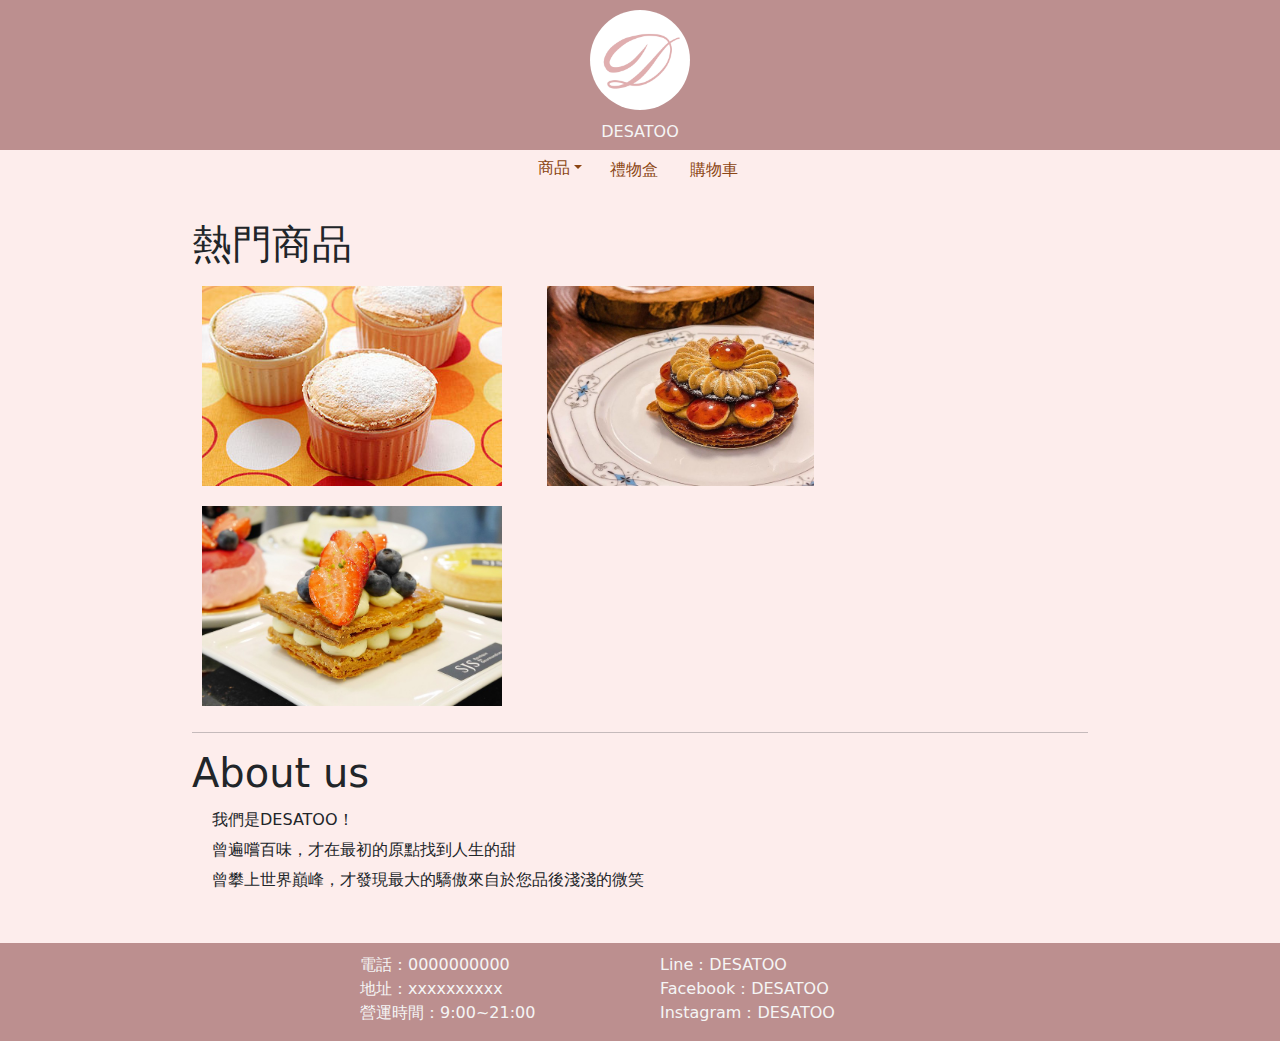
<file: index.html>
<!DOCTYPE html>
<html lang="en">

<head>
    <meta charset="UTF-8">
    <title>DESATOO</title>
    <link rel="stylesheet" href="css/index.css">
    <link rel="stylesheet" href="css/chobox.css">
    <link rel="stylesheet" href="css/bootstrap.min.css">
    
    <script src="js/bootstrap.min.js"></script>
    <script src="js/jquery-3.6.0.min.js"></script>
    <script src="js/popper.js"></script>
    <script src="js/jquery.min.js"></script>
    <script src="js/jquery-1.11.0.min.js"></script>
    

    <script>
        $(document).ready(function() {

            //            nav
            $('#content_index').show();
            $('#content_items').hide();
            $('#content_cake').hide();
            $('#content_chocolate').hide();
            $('#content_icecream').hide();
            $('#content_box').hide();
            $('#content_cart').hide();

            $('#logo').click(function() {
                $('#content_index').show();
                $('#content_items').hide();
                $('#content_cake').hide();
                $('#content_items').hide();
                $('#content_chocolate').hide();
                $('#content_icecream').hide();
                $('#content_box').hide();
                $('#content_cart').hide();
            });
            $('.dropdown .btn').click(function() {
                $('#content_index').hide();
                $('#content_items').hide();
                $('#content_cake').hide();
                $('#content_items').show();
                $('#content_chocolate').hide();
                $('#content_icecream').hide();
                $('#content_box').hide();
                $('#content_cart').hide();
            });
            $('#nav_cake').click(function() {
                $('#content_index').hide();
                $('#content_items').hide();
                $('#content_cake').show();
                $('#content_chocolate').hide();
                $('#content_icecream').hide();
                $('#content_box').hide();
                $('#content_cart').hide();
            });
            $('#nav_chocolate').click(function() {
                $('#content_index').hide();
                $('#content_items').hide();
                $('#content_cake').hide();
                $('#content_chocolate').show();
                $('#content_icecream').hide();
                $('#content_box').hide();
                $('#content_cart').hide();
            });
            $('#nav_icecream').click(function() {
                $('#content_index').hide();
                $('#content_items').hide();
                $('#content_cake').hide();
                $('#content_chocolate').hide();
                $('#content_icecream').show();
                $('#content_box').hide();
                $('#content_cart').hide();
            });
            $('#nav_box').click(function() {
                $('#content_index').hide();
                $('#content_items').hide();
                $('#content_cake').hide();
                $('#content_chocolate').hide();
                $('#content_icecream').hide();
                $('#content_box').show();
                $('#content_cart').hide();
            });
            $('#nav_cart').click(function() {
                $('#content_index').hide();
                $('#content_items').hide();
                $('#content_cake').hide();
                $('#content_chocolate').hide();
                $('#content_icecream').hide();
                $('#content_box').hide();
                $('#content_cart').show();
            });
            $('#chocolate').click(function() {
                $('#content_index').hide();
                $('#content_items').hide();
                $('#content_cake').hide();
                $('#content_chocolate').show();
                $('#content_icecream').hide();
                $('#content_box').hide();
                $('#content_cart').hide();
            });
            $('#icecream').click(function() {
                $('#content_index').hide();
                $('#content_items').hide();
                $('#content_cake').hide();
                $('#content_chocolate').hide();
                $('#content_icecream').show();
                $('#content_box').hide();
                $('#content_cart').hide();
            });
            $('#cake').click(function() {
                $('#content_index').hide();
                $('#content_items').hide();
                $('#content_cake').show();
                $('#content_chocolate').hide();
                $('#content_icecream').hide();
                $('#content_box').hide();
                $('#content_cart').hide();
            });
            $('#giftbox').click(function() {
                $('#content_index').hide();
                $('#content_items').hide();
                $('#content_cake').hide();
                $('#content_chocolate').hide();
                $('#content_icecream').hide();
                $('#content_box').show();
                $('#content_cart').hide();
            });

            //            items
            $('.dessert_item').find('img').hover(function() {
                // Get size for selecte image 
                $this = $(this);
                originalWidth = $this.width();
                originalHeight = $this.height();
                scale = 20;
                speed = 250;
                newWidth = originalWidth + originalWidth / 100 * scale;
                newHeight = originalHeight + originalHeight / 100 * scale;
                $this.stop().animate({ // Enlarge image on MouseOver 
                    width: newWidth,
                    height: newHeight
                }, speed);
            }, function() { // Shrink image on MouseOut 
                $this.stop().animate({
                    width: originalWidth,
                    height: originalHeight
                }, speed);
            }); // end hover  

            //            content_icecream
            $('#box2 a').click(function(e) {
                e.preventDefault();
                var imgPath = $(this).attr('href');
                var $newImage = $(`<img src="${imgPath}"/>`);
                var $oldImage = $('#box1 img');
                $newImage.hide();
                $('#box1').prepend($newImage);
                $newImage.hide;
                $('#box1').prepend($newImage);
                $newImage.fadeIn(50);
                $oldImage.fadeOut(50, function() {
                    $(this).remove();
                });
            });
            //    ice 換圖片
            $('#1').click(function() {
                $('#intorduce-chocolate').show();
                $('#intorduce-strawberry').hide();
                $('#intorduce-vailia').hide();
                

            });
            $('#2').click(function() {
                $('#intorduce-chocolate').hide();
                $('#intorduce-strawberry').show();
                $('#intorduce-vailia').hide();
                
            });
            $('#3').click(function() {
                $('#intorduce-chocolate').hide();
                $('#intorduce-strawberry').hide();
                $('#intorduce-vailia').show();
               

            });

            //   cake
            $('#t1').click(function() {
                $('#cc').show();
            });
            $('.close').click(function() {
                $('#cc').hide();
            });
            $('#t2').click(function() {
                $('#cc2').show();
            });
            $('.close').click(function() {
                $('#cc2').hide();
            });
            $('#t3').click(function() {
                $('#cc3').show();
            });
            $('.close').click(function() {
                $('#cc3').hide();
            });
            $('#t4').click(function() {
                $('#cc4').show();
            });
            $('.close').click(function() {
                $('#cc4').hide();
            });
            $('#t5').click(function() {
                $('#cc5').show();
            });
            $('.close').click(function() {
                $('#cc5').hide();
            });


            //            content_chocolate
            $('#p1').click(function() {
                $('#item1').show();
                $('#item2').hide();
                $('#item3').hide();
                $('#item4').hide();
                $('#item5').hide();
                $('#item0').hide();
            });

            $('#p2').click(function() {
                $('#item2').show();
                $('#item1').hide();
                $('#item3').hide();
                $('#item4').hide();
                $('#item5').hide();
                $('#item0').hide();
            });


            $('#p3').click(function() {
                $('#item3').show();
                $('#item2').hide();
                $('#item1').hide();
                $('#item4').hide();
                $('#item5').hide();
                $('#item0').hide();
            });

            $('#p4').click(function() {
                $('#item4').show();
                $('#item2').hide();
                $('#item3').hide();
                $('#item1').hide();
                $('#item5').hide();
                $('#item0').hide();
            });

            $('#p5').click(function() {
                $('#item5').show();
                $('#item2').hide();
                $('#item3').hide();
                $('#item4').hide();
                $('#item1').hide();
                $('#item0').hide();
            });



            //            content_box
            $('#gallery a').click(function(e) {
                e.preventDefault();
                var imagePath = $(this).attr('href');
                var $newImage = $(`<img src="${imagePath}"/>`);
                var $oldImage = $('#photo img');
                $newImage.hide();
                $('#photo').prepend($newImage);
                $newImage.fadeIn(500);
                $oldImage.fadeOut(500, function() {
                    $(this).remove();
                });
            });
            var $boxtext;

            //      box選擇
            $('#select1').click(function() {
                $('#select1').css({
                    "background-color": "chocolate",
                    "color": "antiquewhite"
                });
                $('#select2').css({
                    "background-color": "none",
                    "color": "black"
                });
                $('#select3').css({
                    "background-color": "none",
                    "color": "black"
                });
                $('#select4').css({
                    "background-color": "none",
                    "color": "black"
                });
                $('#select5').css({
                    "background-color": "none",
                    "color": "black"
                });
                $boxtext = $('#select1').text();
                console.log($boxtext)
            });
            $('#select2').click(function() {
                $('#select2').css({
                    "background-color": "chocolate",
                    "color": "antiquewhite"
                });
                $('#select1').css({
                    "background-color": "none",
                    "color": "black"
                });
                $('#select3').css({
                    "background-color": "none",
                    "color": "black"
                });
                $('#select4').css({
                    "background-color": "none",
                    "color": "black"
                });
                $('#select5').css({
                    "background-color": "none",
                    "color": "black"
                });
                $boxtext = $('#select2').text();
                console.log($boxtext)
            });
            $('#select3').click(function() {
                $('#select3').css({
                    "background-color": "chocolate",
                    "color": "antiquewhite"
                });
                $('#select2').css({
                    "background-color": "none",
                    "color": "black"
                });
                $('#select1').css({
                    "background-color": "none",
                    "color": "black"
                });
                $('#select4').css({
                    "background-color": "none",
                    "color": "black"
                });
                $('#select5').css({
                    "background-color": "none",
                    "color": "black"
                });
                $boxtext = $('#select3').text();
                console.log($boxtext)
            });
            $('#select4').click(function() {
                $('#select4').css({
                    "background-color": "chocolate",
                    "color": "antiquewhite"
                });
                $('#select2').css({
                    "background-color": "none",
                    "color": "black"
                });
                $('#select3').css({
                    "background-color": "none",
                    "color": "black"
                });
                $('#select1').css({
                    "background-color": "none",
                    "color": "black"
                });
                $('#select5').css({
                    "background-color": "none",
                    "color": "black"
                });
                $boxtext = $('#select4').text();
                console.log($boxtext)
            });
            $('#select5').click(function() {
                $('#select5').css({
                    "background-color": "chocolate",
                    "color": "antiquewhite"
                });
                $('#select2').css({
                    "background-color": "none",
                    "color": "black"
                });
                $('#select3').css({
                    "background-color": "none",
                    "color": "black"
                });
                $('#select4').css({
                    "background-color": "none",
                    "color": "black"
                });
                $('#select1').css({
                    "background-color": "none",
                    "color": "black"
                });
                $boxtext = $('#select5').text();
                console.log($boxtext)
            });

            //box img
            var boxname = "綠色蛋糕盒";
            var $boximg = $('#boximg1').attr('src');
            $('#boximg1').click(function() {
                $boximg = $('#boximg1').attr('src');
                console.log($boximg);
                boxname = "綠色蛋糕盒";
            });
            $('#boximg2').click(function() {
                $boximg = $('#boximg2').attr('src');
                console.log($boximg);
                boxname = "咖啡色蛋糕盒";
            });
            $('#boximg3').click(function() {
                $boximg = $('#boximg3').attr('src');
                console.log($boximg);
                boxname = "紫色蛋糕盒";
            });
            $('#boximg4').click(function() {
                $boximg = $('#boximg4').attr('src');
                console.log($boximg);
                boxname = "淡粉色蛋糕盒";
            });
            $('#boximg5').click(function() {
                $boximg = $('#boximg5').attr('src');
                console.log($boximg);
                boxname = "黃色蛋糕盒";
            });
            $('#boximg6').click(function() {
                $boximg = $('#boximg6').attr('src');
                console.log($boximg);
                boxname = "粉色蛋糕盒";
            });
            
            var $iceimg = $('#iceimg1').attr('src');
            
            $('#iceimg1').click(function() {
                $iceimg = $('#iceimg1').attr('src');
                console.log($iceimg);
                
            });
            $('#iceimg2').click(function() {
                $iceimg = $('#iceimg2').attr('src');
                console.log($iceimg);
                
            });
            $('#iceimg3').click(function() {
                $iceimg = $('#iceimg3').attr('src');
                console.log($iceimg);
            });


            //           購物車
            var buy_list = [];
            var serial = 0;
            var kcal_total = 0;


            $('.cartbtn').click(function() {
                var $ct = $(this).parent(); //找到類別中的那個
                var price = $ct.find('.price').text(); //價格
                var text = $ct.find('.text').text(); //名稱
                var img = $ct.find('.imgg').attr('src'); //圖片
                var calories = $ct.find('.calories').text(); //熱量
                
                if(img == undefined){
                    img=$iceimg;
                }
                
                $ct.find('.cartbtn').hide(); //按鈕交換
                $ct.find('.okbtn').show();

                serial++;
                var buy_item = {
                    no: serial,
                    show_img: img,
                    show_text: text,
                    show_price: price,
                    show_calories: calories,
                };

                buy_list.push(buy_item);
                var $item = $('<div class="item_cart"><img src="img/cake1.jpg" alt="" class="cart_icon"><div class="item_info"><p class="cart_text">商品名稱：舒芙蕾</p><p class="cart_calories">熱量：500kcal</p><p class="cart_price">價格:500</p></div><div class="item_num"><div class="subtract">-</div><div class="num">1</div><div class="add">+</div></div><div class="cart_delete">刪除</div></div><hr>');
                $('#kcal_cal_form').append($item);
                $item.find('.cart_text').text(text);
                $item.find('.cart_calories').text(calories);
                $item.find('.cart_price').text(price);
                $item.find('.cart_icon').attr('src', img);

                $item.find('.cart_delete').click(function() {
                    $item.fadeOut(500, function() {
                        $item.remove();
                        $ct.find('.okbtn').hide(); //按鈕交換
                        $ct.find('.cartbtn').show();
                    });


                    //                    清除熱量
                    var kcal_text = $item.find('.cart_calories').text();
                    var kcal = parseInt(kcal_text.substring(1).substring(1).substring(1));
                    var num_text = $item.find('.num').text();
                    var num = parseInt(num_text);
                    kcal_total -= num * kcal;
                    $("#content_cart #total").text(kcal_total);


                    //小火龍不噴火
                    if (kcal_total < 1000) $("#select_items img").attr("src", "img/Charmander.png");
                });


                //                數量和熱量
                var kcal_text = $item.find('.cart_calories').text();
                var kcal = parseInt(kcal_text.substring(1).substring(1).substring(1));
                kcal_total += kcal;
                $("#content_cart #total").text(kcal_total);

                //小火龍噴火
                if (kcal_total > 1000) $("#select_items img").attr("src", "img/Charmander1.png");

                $item.find('.add').click(function() {

                    //                   數量
                    var text = $item.find('.num').text();
                    var n = parseInt(text);
                    n++;
                    $item.find('.num').text(n);

                    //                   熱量
                    var kcal_text = $item.find('.cart_calories').text();
                    var kcal = parseInt(kcal_text.substring(1).substring(1).substring(1));
                    kcal_total += kcal;
                    $("#content_cart #total").text(kcal_total);

                    //小火龍噴火
                    if (kcal_total > 1000) $("#select_items img").attr("src", "img/Charmander1.png");

                });

                $item.find('.subtract').click(function() {
                    var text = $item.find('.num').text();
                    var n = parseInt(text);
                    var kcal_text = $item.find('.cart_calories').text();
                    var kcal = parseInt(kcal_text.substring(1).substring(1).substring(1));
                    if (n > 1) kcal_total -= kcal;
                    $("#content_cart #total").text(kcal_total);

                    if (n > 1) n--;
                    $item.find('.num').text(n);

                    //小火龍不噴火
                    if (kcal_total < 1000) $("#select_items img").attr("src", "img/Charmander.png");
                });


                console.log(buy_item);

            }); //購物車end


            // 禮物盒購物車
            $('#boxbtn').click(function() {
                var $ct = $(this).parent();
                var price = "$50"; //價格
                var text = $boxtext; //名稱
                var img = $boximg; //圖片
                var name = boxname;

                var $add = $('#boxaddtext'); //按鈕旁顯示
                $add.text("購物車加入" + boxname);
                $add.fadeIn(1000, function() {
                    $add.show();
                });
                $add.fadeOut(2500, function() {
                    $add.hide();
                });

                serial++;
                var buy_item = {
                    no: serial,
                    show_img: img,
                    show_text: text,
                    show_price: price,
                    show_name: boxname
                };
                buy_list.push(buy_item);
                var $item = $('<div class="item_cart"><img src="img/cake1.jpg" alt="" class="cart_icon"><div class="item_info"><p class="cart_text">商品名稱：舒芙蕾</p><p class="cart_boxname">熱量：500kcal</p><p class="cart_price">價格:500</p></div><div class="item_num"><div class="subtract">-</div><div class="num">1</div><div class="add">+</div></div><div class="cart_delete">刪除</div></div><hr>');

                $('#kcal_cal_form').append($item);

                $item.find('.cart_text').text($boxtext);
                $item.find('.cart_boxname').text(boxname);
                $item.find('.cart_price').text(price);
                $item.find('.cart_icon').attr('src', img);

                $item.find('.cart_delete').click(function() {
                    $item.fadeOut(500, function() {
                        $item.remove();
                    });
                });
               
                $item.find('.add').click(function() {
                    var text = $item.find('.num').text();
                    var n = parseInt(text);
                    n++;
                    $item.find('.num').text(n);
                });

                $item.find('.subtract').click(function() {
                    var text = $item.find('.num').text();
                    var n = parseInt(text);
                    if (n > 1) n--;
                    $item.find('.num').text(n);
                });
                console.log(buy_item);
                


            }); //購物車end
            
            
//            確認訂單
            $('#send').click(function(){
                  $('#info').show();
                  $('#send').hide();
                });
                $('.closeinfo').click(function(){
                    $('#info').hide();
                    $('#send').show();
                    });
                $('#yes').click(function(){
                    $('#info').hide();
                    $('#send').show();
                    $('.item_cart').each(function(){
                    $('.item_cart').remove();
                });
                    
                    
                $('hr').remove();
                $('#content_cart #total').text(0);
                $('#cc').find('.cartbtn').show();
                $('#cc').find('.okbtn').hide();
                $('#cc2').find('.cartbtn').show();
                $('#cc2').find('.okbtn').hide();
                $('#cc3').find('.cartbtn').show();
                $('#cc3').find('.okbtn').hide();
                $('#cc4').find('.cartbtn').show();
                $('#cc4').find('.okbtn').hide();
                $('#cc5').find('.cartbtn').show();
                $('#cc5').find('.okbtn').hide();
                $('#cc6').find('.cartbtn').show();
                $('#cc6').find('.okbtn').hide();
                $('#item1').find('.cartbtn').show();
                $('#item1').find('.okbtn').hide();
                $('#item2').find('.cartbtn').show();
                $('#item2').find('.okbtn').hide();
                $('#item3').find('.cartbtn').show();
                $('#item3').find('.okbtn').hide();
                $('#item4').find('.cartbtn').show();
                $('#item4').find('.okbtn').hide();
                $('#item5').find('.cartbtn').show();
                $('#item5').find('.okbtn').hide();
                $('#intorduce-chocolate').find('.cartbtn').show();
                $('#intorduce-chocolate').find('.okbtn').hide();
                $('#intorduce-strawberry').find('.cartbtn').show();
                $('#intorduce-strawberry').find('.okbtn').hide();
                $('#intorduce-vailia').find('.cartbtn').show();
                $('#intorduce-vailia').find('.okbtn').hide();
                $("#select_items img").attr("src", "img/Charmander.png");
                //intorduce-chocolate
                });
        }); // end ready

    </script>
</head>

<body>
    <div id="container">

        <!--        ------------------------header-------------------------->
        <header>
            <div id="header">
                <div id="logo">
                    <a href="index.html"><img src="img/logo.JPG"></a>
                </div>
                <div id="name">DESATOO</div>
            </div>
        </header>

        <!--        ------------------------nav-------------------------->
        <nav>
            <ul class="nav justify-content-center">
                <li class="nav-item">
                    <div class="dropdown show" id="myMenuBtn">
                        <a class="btn btn-secondary dropdown-toggle" href="#" role="button" id="dropdownMenuLink" data-toggle="dropdown" aria-haspopup="true" aria-expanded="false">商品</a>

                        <div class="dropdown-menu" aria-labelledby="dropdownMenuLink">
                            <a class="dropdown-item" id="nav_cake" href="#">蛋糕</a>
                            <a class="dropdown-item" id="nav_chocolate" href="#">巧克力</a>
                            <a class="dropdown-item" id="nav_icecream" href="#">冰淇淋</a>
                        </div>
                    </div>
                </li>
                <li class="nav-item">
                    <a class="nav-link" id="nav_box" href="#">禮物盒</a>
                </li>
                <li class="nav-item">
                    <a class="nav-link" id="nav_cart" href="#">購物車</a>
                </li>
            </ul>
        </nav>

        <!--        ------------------------all_content-------------------------->
        <div id="all_content">

            <!--        ------------------------index-------------------------->
            <div id="content_index">
                <div id="popular_items">
                    <h1>熱門商品</h1>
                    <div id="popular_items_img">
                        <img class="popular_items_img" src="img/cake1.jpg" height="200" alt="">
                        <img class="popular_items_img" src="img/cake2.jpg" height="200" alt="">
                        <img class="popular_items_img" src="img/cake3.jpg" height="200" alt="">
                        <hr>
                    </div>
                </div>
                <div id="about_us">
                    <h1>About us</h1>
                    <p>
                        我們是DESATOO！<br>
                        曾遍嚐百味，才在最初的原點找到人生的甜<br>
                        曾攀上世界巔峰，才發現最大的驕傲來自於您品後淺淺的微笑
                    </p>
                </div>
            </div>

            <!--        ------------------------items-------------------------->
            <div id="content_items">
                <h1 style="text-align: center">商品種類</h1>
                <hr>
                <div id="container_items">
                    <div class="dessert_item" id="cake">
                        <img src="./img/telamiso.jpg" />
                        <div class="dessert_text">蛋糕</div>
                    </div>
                    <div class="dessert_item" id="chocolate">
                        <img src="./chocolateImg/toblerone.jpg" />
                        <div class="dessert_text">巧克力</div>
                    </div>
                    <div class="dessert_item" id="icecream">
                        <img src="img/%E6%A6%9B%E6%9E%9C%E5%B7%A7%E5%85%8B%E5%8A%9B%E5%86%B0%E6%B7%87%E6%B7%8B.jpg" />
                        <div class="dessert_text">冰淇淋</div>
                    </div>
                    <div class="dessert_item" id="giftbox">
                        <img src="./img/1.jpg" />
                        <div class="dessert_text">禮盒</div>
                    </div>
                </div>
            </div>

            <!--        ------------------------cake-------------------------->
            <div id="content_cake">
                <h1 style="text-align: center">蛋糕</h1>
                <hr>
                <div id="cake_container">
                    <div class="introduce">
                        <img src="./img/telamiso.jpg" id="t1" height="180px">
                        <div class="cake_name">提拉米蘇</div>
                    </div>
                    <div class="introduce">
                        <img src="./img/%E8%88%92%E6%9C%8D.jpg" id="t2" height="180px">
                        <div class="cake_name">珍珠奶茶舒芙蕾</div>
                    </div>
                    <div class="introduce">
                        <img src="./img/lc.jpg" id="t3" height="180px">
                        <div class="cake_name">檸檬派</div>
                    </div>
                    <div class="introduce">
                        <img src="./img/cake2.jpg" id="t4" height="180px">
                        <div class="cake_name">草莓派</div>
                    </div>
                    <div class="introduce">
                        <img src="./img/che.jpg" id="t5" height="180px">
                        <div class="cake_name">乳酪蛋糕</div>
                    </div>
                </div>


                <div id="cc" class="it">
                    <div class="close">X</div>
                    <h2 class="text">提拉米蘇</h2>
                    <img src="./img/telamiso.jpg" alt="" width="450px" class="imgg">
                    <p>Tiramisù」按照音譯是提拉米蘇。而在義大利原文裏，「Tira」是「提、拉」的意思，「Mi」是「我」，「sù」是「往上」，合起來就是「拉我起來」的意思， 這一甜點自1980年代中期走紅，今日，世界各地的各色高檔餐館都可能供應此甜點，而不為義式餐館所專供。它的配方中最具創新意義的是咖啡風味的起司奶蛋液，這一新口味亦為蛋糕、布丁等其它形式的冷熱甜點所吸收。 中世紀一個義大利士兵要出征前，家裡剩下可吃的東西不多，他的愛妻給他準備食物，把家裡剩下來能吃的材料全部做進一個蛋糕裡，丈夫問她，這個甜點叫什麼名子，妻子就跟他說，這個蛋糕叫做提拉米蘇，意思即是"請帶我走"。</p>
                    <p class="calories">熱量:315卡</p>
                    <p class="price">價格:$80/片</p>
                    <div class="cartbtn">加入購物車</div>
                    <div class="okbtn">已加入購物車</div>
                </div>
                <div id="cc2" class="it">
                    <div class="close">X</div>
                    <h2 class="text">珍珠奶茶舒芙蕾</h2>
                    <img src="./img/%E8%88%92%E6%9C%8D.jpg" alt="" width="450px" hight="550px" class="imgg">
                    <p>鬆餅本體結合了美式的焦香外皮和日式的綿密口感，美味的祕密武器就是鬆餅加入了Mascarpone乳酪，細膩到像棉花糖般入口即化，蛋奶香溫柔地在口中散出，不會有掃興的蛋腥味，自然的香氣讓人印象深刻！無論是口感或是味道，都能比擬頂級法式的舒芙蕾，看起來簡單，一吃就知道不平凡，鬆餅吸飽了茶糖也沒有軟爛感，搭配上QQ的珍珠增添了咬勁口感，最厲害的是完食後舌尖上留下的是自然清香，不甜不膩噢！。</p>
                    <p class="calories">熱量:670卡</p>
                    <p class="price">價格:$220/片</p>
                    <div class="cartbtn">加入購物車</div>
                    <div class="okbtn">已加入購物車</div>
                </div>
                <div id="cc3" class="it">
                    <div class="close">X</div>
                    <h2 class="text">檸檬派</h2>
                    <img src="./img/lc.jpg" alt="" width="450px" class="imgg">
                    <p>嚴選屏東九如直輸無毒綠檸檬，新鮮現榨綠檸檬奶油餡，搭配細膩軟綿的炙燒檸檬蛋白霜與酥脆派皮，清新迷人的酸與甜平衡著味蕾，口感絕佳！</p>
                    <h3 class="calories">熱量:310卡</h3>
                    <p class="price">價格:$120/片</p>
                    <div class="cartbtn">加入購物車</div>
                    <div class="okbtn">已加入購物車</div>
                </div>
                <div id="cc4" class="it">
                    <div class="close">X</div>
                    <h2 class="text">草莓派</h2>
                    <img src="./img/cake2.jpg" alt="" width="450px" class="imgg">
                    <p>法式草莓塔使用法式杏仁塔及香草卡士達餡.再以新鮮草莓堆疊於塔上,並撒上開心果裝飾,最後塗上覆莓蒟蒻果凍.簡單幸福的口感值得您來試試~ 覆莓蒟蒻果凍，使用覆盆子加上冰糖及蒟蒻果凍粉煮成。覆盆子的顏色增強草莓的視覺、味道增添草莓的香氣、微酸微甜提升草莓的口感。</p>
                    <h3 class="calories">熱量:433卡</h3>
                    <p class="price">價格:$150/片</p>
                    <div class="cartbtn">加入購物車</div>
                    <div class="okbtn">已加入購物車</div>
                </div>
                <div id="cc5" class="it">
                    <div class="close">X</div>
                    <h2 class="text">乳酪蛋糕</h2>
                    <img src="./img/che.jpg" alt="" width="450px" class="imgg">
                    <p>desatoo主打「簡單真實」的甜點，希望打破大家認為甜點對身體有負擔的刻板印象，不加奶油、鮮奶油、澱粉、水，只使用乳酪、蛋和少少的糖，就成為了起士公爵的招牌純粹乳酪蛋糕唷~而且美味程度絕對不打折扣！無論是冷凍後像冰淇淋一樣的口感、加熱後濕潤的口感，或是冷藏時最適中的綿密濃郁感，一個蛋糕讓你有三種不同的品嘗方式，想要怎樣的口感讓你自己決定！desatoo不只能滿足你的口腹之慾，也能讓你吃得健康又安心唷～</p>
                    <h3 class="calories">熱量:321卡</h3>
                    <p class="price">價格:$100/片</p>
                    <div class="cartbtn">加入購物車</div>
                    <div class="okbtn">已加入購物車</div>
                </div>
            </div>


            <!--        ------------------------chocolate-------------------------->
            <div id="content_chocolate">
                <div id="nothing"> </div>

                <div id="map">
                    <img src="chocolateImg/map.jfif" id="mapPosition" alt="" height="700px">
                    <img src="chocolateImg/position-.png" alt="" class="position" id="p1">
                    <img src="chocolateImg/position-.png" alt="" class="position" id="p2">
                    <img src="chocolateImg/position-.png" alt="" class="position" id="p3">
                    <img src="chocolateImg/position-.png" alt="" class="position" id="p4">
                    <img src="chocolateImg/position-.png" alt="" class="position" id="p5">

                </div>

                <div id="chocolateIntroduction">
                    <div id="item0">
                        <h1>請點選地圖圖標</h1>
                        <h1>選擇巧克力產地</h1>
                    </div>
                    <div id="item1" class="chocolate_item">
                        <h2 class="text">Bendicks</h2>
                        <img src="chocolateImg/bendicks.jpg" alt="" width="450px" class="imgg">
                        <p>Bendicks是世界著名巧克力，是英國王室指定禦用巧克力品牌之一。Bendicks開辟了一系列的薄荷口胃巧克力，像是薄荷脆（Mint Crisps）、梅費爾薄荷（The Mayfair Mint），維多利亞薄荷（The Victoria Mint），Bendicks則將高純度苦澀可可和冰冷薄荷完善聯合起來，可可的苦感下薄荷精油卻更加吃得甜美。</p>
                        <h3>產地:英國</h3>
                        <p class="calories">熱量:428卡</p>
                        <p class="price">$500</p>
                        <div class="cartbtn">加入購物車</div>
                        <div class="okbtn">已加入購物車</div>
                    </div>

                    <div id="item2" class="chocolate_item">
                        <h2 class="text">Godiva</h2>
                        <img src="chocolateImg/godiva.jfif" alt="" width="450px" class="imgg">
                        <p>全球最精緻手製巧克力的創制者歌帝梵巧克力公司(Godiva Chocolatier, Inc. )起源於比利時布魯塞爾，由巧克力巨匠JosephDrap一手開辦，並以傳說中尊貴的Godiva夫人定名，已有超90年曆史。自1968年起，Godiva更成為比利時皇室御用的巧克力品牌，被稱之為最貴氣的巧克力，巧克力裡的勞斯萊斯。</p>
                        <h3>產地:比利時</h3>
                        <p class="calories">熱量:342卡</p>
                        <p class="price">$350</p>
                        <div class="cartbtn">加入購物車</div>
                        <div class="okbtn">已加入購物車</div>
                    </div>

                    <div id="item3" class="chocolate_item">
                        <h2 class="text">Toblerone</h2>
                        <img src="chocolateImg/toblerone.jpg" alt="" width="450px" class="imgg">
                        <p>1908年誕生於瑞士，以瑞士牛奶巧克力配以蜂蜜和杏仁造就了其獨特口味。同時，有型的三角形狀配以獨具匠心的包裝讓瑞士三角牌巧克力成為世界上最獨具特色的糖果品牌。比較有名的巧克力是混合了牛奶的黑巧克力。如今的瑞士擁有眾多巧克力知名品牌，其中產自伯爾尼，按照阿爾卑斯山的樣子，將三角形作商標的瑞士三角巧克力，以其新穎的造型，深受眾人喜愛，在眾多品牌中脫穎而出。</p>
                        <h3>產地:瑞士</h3>
                        <p class="calories">熱量:445卡</p>
                        <p class="price">$550</p>
                        <div class="cartbtn">加入購物車</div>
                        <div class="okbtn">已加入購物車</div>
                    </div>

                    <div id="item4" class="chocolate_item">
                        <h2 class="text"> VALRHONA</h2>
                        <img src="chocolateImg/valrhona.jpg" alt="" width="450px" class="imgg">
                        <p>VALRHONA於1986年首創區分產地可可豆以製成巧克力，借用葡萄酒中的“頂級產地”（Grand Cru）概念，
                            生產出獨一無二的頂級產地巧克力（Grand Crus Chocolates）。
                            頂級產地系列巧克力的可可原料採用特定優質可可生產區，
                            並且精選來自不同莊園具有優良特質的可可豆，
                            巧妙地調整成最精緻的巧克力製作原料；
                            每一種頂級產地可可豆所製成的巧克力，
                            各自擁有不同的風格
                        </p>
                        <h3>產地:法國</h3>
                        <p class="calories">熱量:321卡</p>
                        <p class="price">$250</p>
                        <div class="cartbtn">加入購物車</div>
                        <div class="okbtn">已加入購物車</div>
                    </div>

                    <div id="item5" class="chocolate_item">
                        <h2 class="text">Venchi</h2>
                        <img src="chocolateImg/venchi.jpg" alt="" width="450px" class="imgg">
                        <p>Venchi僅選用來自南美洲與非洲頂級莊園出產的Criollo及Forastero頂級品種、IGP認證的頂級皮埃蒙特榛果（Piedmont hazelnuts )、來自義大利西西里島的頂級開心果及杏仁以及優質利古里亞地區橄欖油。所有產品均無麩質，貼近地中海健康飲食文化，讓美味與健康取得完美平衡。</p>

                        <h3>產地:義大利</h3>
                        <p class="calories">熱量:250卡</p>
                        <p class="price">$320</p>
                        <div class="cartbtn">加入購物車</div>
                        <div class="okbtn">已加入購物車</div>
                    </div>
                </div>
            </div>

            <!--        ------------------------icecream-------------------------->
            <div id="content_icecream">
                <h1 style="text-align: center">冰淇淋</h1>
                <hr>
                <div class="picture">
                    <div id="box2">
                        <a href="./img/%E6%A6%9B%E6%9E%9C%E5%B7%A7%E5%85%8B%E5%8A%9B%E5%86%B0%E6%B7%87%E6%B7%8B.jpg" id="1">
                        <img src="./img/%E6%A6%9B%E6%9E%9C%E5%B7%A7%E5%85%8B%E5%8A%9B%E5%86%B0%E6%B7%87%E6%B7%8B.jpg" alt="" id="iceimg1"></a>
                        <a href="./img/%E8%8E%93%E6%9E%9C%E8%8D%89%E8%8E%93%E5%86%B0%E6%B7%87%E6%B7%8B.jpg" id="2">
                        <img src="./img/%E8%8E%93%E6%9E%9C%E8%8D%89%E8%8E%93%E5%86%B0%E6%B7%87%E6%B7%8B.jpg" alt="" id="iceimg2"></a>
                        <a href="./img/valila11.jpg" id="3"><img src="./img/valila11.jpg" alt="" id="iceimg3"></a>
                    </div>
                    <div id="box1">
                        <img src="./img/%E6%A6%9B%E6%9E%9C%E5%B7%A7%E5%85%8B%E5%8A%9B%E5%86%B0%E6%B7%87%E6%B7%8B.jpg" alt="">
                    </div>
                </div>

                <div id="intorduce_icecream">
                    <div id="intorduce-chocolate" class="i">
                        <h1 class="text">榛果巧克力冰淇淋</h1>
                        <p>口感稍帶苦味，主軸還是以綿密的黑巧克力為主，脆脆的餅乾伴著濃郁的香氣一起入口，特別的讓人喜愛。 另外外邊那深沉的巧克力醬，口感比黑巧克力又是強了數倍，香純的感覺，讓人無限的遐想，其中還有著一片片的巧克力脆餅在口中來回跳動，著實是美味啊！</p><br>
                        <p>過敏原提醒:牛奶</p>
                        <p class="calories">熱量:175卡</p>
                        <p>口味:榛果巧克力</p>
                        <p class="price">$210/支</p>

                        <div id="cart" class="cartbtn">加入購物車</div>
                        <div class="okbtn">已加入購物車</div>
                    </div>
                    <div id="intorduce-strawberry" class="i">
                        <h1 class="text">覆盆子冰淇淋</h1>
                        <p>以仲夏野莓冰淇淋與覆盆子雪酪組合而成的「歡莓派對」，邀你一起加入充滿魅力的仲夏夜派對；「落日思慕雪」則以芒果與覆盆子雪酪調出夏日地平線落日的浪漫漸層色。熱鬧的夏日當然少不了加入夏季限定口味的繽紛下午茶「果漾巴菲」與「莓果精靈」，多款出色的水果系列讓你這夏充滿熱情色彩與活力，帶來全新升級的味蕾及視覺體驗！</p><br>
                        <p>過敏原提醒:牛奶</p>
                        <p class="calories">熱量:246卡</p>
                        <p>口味:覆盆子</p>
                        <p>220$/杯</p>

                        <div id="cart" class="cartbtn">加入購物車</div>
                        <div class="okbtn">已加入購物車</div>
                    </div>
                    <div id="intorduce-vailia" class="i">
                        <h1 class="text">香草風味冰淇淋</h1>
                        <p>選用來自馬達加斯加北海岸的波旁香草豆，生長在繁盛的森林與土壤環境，為經典口味賦予更細膩的香氣。</p><br>
                        <p>過敏原提醒:牛奶、蛋</p>
                        <p class="calories">熱量:208卡</p>
                        <p>口味:香草</p>
                        <p>200$/杯</p>

                        <div id="cart" class="cartbtn">加入購物車</div>
                        <div class="okbtn">已加入購物車</div>
                    </div>
                </div>
            </div>

            <!--        ------------------------box-------------------------->
            <div id="content_box">
                <h1 style="text-align: center">禮物盒</h1>
                <hr>
                <div style="text-align: left">
                    <h4>選擇商品</h4>
                </div>
                <div class="row flex-row" id="whichcake">
                    <div class="col-md" id="select1">提拉米蘇</div>

                    <div class="col-md" id="select2">珍珠奶茶舒芙蕾</div>

                    <div class="col-md" id="select3">檸檬派</div>

                    <div class="col-md" id="select4">草莓派</div>

                    <div class="col-md" id="select5">起司蛋糕</div>
                </div>
                <hr>
                <div class="main">
                    <div id="cakebox">
                        <div style="text-align: left">
                            <h4>選擇禮盒樣式</h4>
                        </div>
                        <div id="gallery">
                            <a href="boxImg/1.jpg"><img src="boxImg/1.jpg" width="70" height="70" alt="golf balls" id="boximg1"></a>
                            <a href="boxImg/2.jpg"><img src="boxImg/2.jpg" width="70" height="70" alt="rock wall" id="boximg2"></a>
                            <a href="boxImg/3.jpg"><img src="boxImg/3.jpg" width="70" height="70" alt="old course" id="boximg3"></a>
                            <a href="boxImg/4.jpg"><img src="boxImg/4.jpg" width="70" height="70" alt="tees" id="boximg4"></a>
                            <a href="boxImg/5.jpg"><img src="boxImg/5.jpg" width="70" height="70" alt="tree" id="boximg5"></a>
                            <a href="boxImg/6.jpg"><img src="boxImg/6.jpg" width="70" height="70" alt="ocean course" id="boximg6"></a>
                        </div>

                    </div>

                    <div id="photo"><img src="boxImg/1.jpg" width="500" height="500" alt=""></div>

                </div>
                <div id="boxbtn">加入購物車</div>
                <div id="boxaddtext"> </div>

            </div>

            <!--        ------------------------cart-------------------------->
            <div id="content_cart">
                <h1 style="text-align: center">購物車</h1>
                <hr>
                <div id="cart_article">
                    <div id="select_items">


                        <div class="speech-bubble">
                            <p>你的甜點總共</p><br>
                            <div id="total">0</div>
                            <p>大卡</p>
                        </div>


                        <img src="img/Charmander.png" alt="">
                    </div>
                    
                    
                    <div id="kcal_cal_form"></div>
                    
                    <div id="send">送出及填寫資料</div>
                    
                    <div id="info">
                       <form action="">
                            <div class="closeinfo">x</div>
                            <table>
                                <tr>
                                    <td>姓名</td>
                                    <td><input type="text" name="UserName" size="30" value="訂購者姓名"></td>
                                </tr>
                                <tr>  
                                    <td>電話</td>
                                    <td><input type="tel" name="UserTel" placeholder="09XXXXXXXX"></td>
                                </tr>
                                <tr>
                                    <td>E-mail</td>
                                    <td><input type="email" name="UserMail" placeholder="username@mailserver"></td>
                                </tr>
                                <tr>
                                    <td>備註</td>
                                    <td><textarea name="" id="" cols="30" rows="5"></textarea></td>
                                </tr>
                                <tr>
                                    <td id="yes">送出</td>
                                </tr>
                            </table>
                        </form>
                    </div>
                    
                </div>
            </div>

        </div>
        <!--        ------------------------all_content end-------------------------->


        <!--        ------------------------footer-------------------------->
        <footer>
            <div id="footer">
                <div id="footer_left">
                    <p>
                        電話：0000000000<br>
                        地址：xxxxxxxxxx<br>
                        營運時間：9:00~21:00
                    </p>
                </div>
                <div id="footer_right">
                    <p>
                        Line：DESATOO<br>
                        Facebook：DESATOO<br>
                        Instagram：DESATOO
                    </p>
                </div>
            </div>
        </footer>

    </div>
    <!--        ------------------------container end-------------------------->
</body>

</html>
</file>
<file: css/index.css>
* {
    margin: 0;
}
html, body {
    height: 100%;
}
#container {
    background-color: #FDEDEC;
    display: flex;
    flex-direction: column;
    margin: 0 auto;
    min-height: 100%;
    position: relative;
    padding-bottom: 100px;
    flex: 1;
}
/*------------------header------------------------*/
header {
    margin: 0;
    background-color: rosybrown;
    height: 150px;
}
#header {
    display: flex;
    flex-direction: column;
}
#logo {
    text-align: center;
}
#logo img {
    width: 100px;
    border-radius: 50%;
    color:darksalmon
}
#name {
    text-align: center;
    color: whitesmoke;
}
/*------------------nav------------------------*/
.nav-item a {
    color: saddlebrown;
}
.nav-item a:visited {
    color: saddlebrown;
}
.nav-item a:hover {
    color: white;
    background-color: rgb(180,130,130);
}
.nav-item a:active {
    color: rosybrown;
}
/*dropdown*/
.nav > li:hover .dropdown-menu{
    display: block;
}
#myMenuBtn .btn{
    background-color: #FDEDEC;
    color: saddlebrown;
    border: none;
    border-radius: 0;
}
#myMenuBtn .btn:hover {
    color: white;
    background-color: rgb(180,130,130);
}

/*------------------footer------------------------*/
footer {
    background-color: rosybrown;
    position: absolute;
    bottom: 0;
    width: 100%;
}
#footer {
    display: flex;
    flex-direction: row;
    justify-content: center;
    padding-top: 10px;
    color: whitesmoke;
}
#footer_left {
    width: 300px;
}
#footer_right {
    width: 300px;
}
#all_content {
    
}

/*------------------以下是各個content------------------------*/

/*------------------index------------------------*/
#content_index {
    margin: 30px 15% 30px 15%;
    display: flex;
    flex-direction: column;
}
.popular_items_img {
    margin-right: 30px;
}
#about_us {
    line-height:30px;
}

/*------------------items------------------------*/
#content_items {
    margin: 30px 15%;
    height: 500px;
}
#container_items {
    display: flex;
    flex-direction: row;
    justify-content: center;
}
.dessert_item {
    height: 100%;
    margin: 20px;
    border: 1px solid rgba(0, 0, 0, 0.2);
    border-radius: 5px;
    text-align: center;
}
.dessert_item img {
    width: 200px;
/*    height:200px;*/
    margin: 10px;
    box-shadow: 0px 0px 3px 3px rgba(0, 0, 0, 0.15);
}
.dessert_text {
    font-size: 20px;
    text-align: center;
    margin: 10px;
}

/*------------------cake------------------------*/
#content_cake {
    margin: 30px 15%;
     height: 800px;
}    
 #cake_container {
    width: 100%;
    margin-top: 10px;
     display: flex;
     flex-wrap: wrap;
}
.introduce {
    margin: 10px;
    border: 1px solid rgba(0, 0, 0, 0.2);
    /*    overflow: auto;*/
    /*    width: 30%;*/
    border-radius: 5px;
}
.introduce:hover {
    background-color: rgba(0,0,0,0.2);
}
.introduce img {
    width: 300px;
    margin: 3px;
    box-shadow: 0px 0px 3px 3px rgba(0, 0, 0, 0.15);
}
.cake_name {
    width: 200px;
    font-size: 20px;
    padding: 5px;
    text-align: justify;
}
.close {
    /*position: absolute;
    top: 0px;
    left: 354px;*/
    width: 20px;
    padding: 2px;
    border: 1px solid gray;
    margin: 4px;
    border-radius: 4px;
    cursor: pointer;
    float: right;
}
.it {
    position: absolute;
    top: 190px;
    left: 550px;
    border: 2px solid white;
    border-radius: 8px;
    padding: 10px;
    width: 400px;
    display: none;
    box-shadow: 8px 8px 8px rgba(0 0 0/50%);
    background-color: rgba(255,255,255,0.93);
}
.it img {
  width:100%;
    padding-right: 15px;
}

/*------------------chocolate------------------------*/
#content_chocolate {
    margin: 30px 15% 30px 15%;
    text-align: center;
}

.position {
    width: 5%;
    height: 5%;
    position: absolute;
    cursor: pointer;
}

.item {
    width: 600px;
    height: 400px;
    border: 1px solid gray;
    background-color: aliceblue;
    position: absolute;

}

#p1 {
    top: 370px;
    left: 170px;
}

#p2 {
    top: 400px;
    left: 270px;
}

#p3 {
    top: 460px;
    left: 300px;
}

#p4 {
    top: 450px;
    left: 250px;
}

#p5 {
    top: 500px;
    left: 350px;
}

#item1 {
    top: 150px;
    left: 240px;
    display: none;
}

#item2 {
    top: 150px;
    left: 240px;
    display: none;
}

#item3 {
    top: 150px;
    left: 240px;
    display: none;

    height: 450px;
}

#item4 {
    top: 150px;
    left: 240px;
    display: none;
    height: 600px;
}

#item5 {
    top: 150px;
    left: 240px;
    display: none;
    height: 550px;
}

.item img {
    width: 300px;

}

.item p,h3,h2,input,chobtn,img {
    margin: 10px;
}

.item input {
    width: 50px;
}

.chobtn {
    /*position: absolute;
    top: 650px;
    left: 650px;*/
    width: 100px;
    margin: 10px;
    padding: 2px;
    border: 1px solid gray;
    border-radius: 2px;
    background-color: floralwhite;
    cursor: pointer;
}

.close {
    /*position: absolute;
    top: 0px;
    left: 354px;*/
    width: 20px;
    padding: 2px;
    border: 1px solid gray;
    margin: 4px;
    border-radius: 4px;
    cursor: pointer;
    float: right;
}

/*------------------icecream------------------------*/
#content_icecream {
    margin: 30px 15%;
}
.picture {
    width: 50%;
    float: left;
    display: flex;
    flex-direction: column;
    text-align: center;
}
#box2 {
    width: 80%;
    display: flex;
    flex-direction: row;
}
#box2 a {
    width: 30%;
    margin: 10px;
}
#box2 a img {
    width: 100%;
}
#box1 {
  width: 80%;
}
#box1 img {
    width: 100%;
}
#intorduce_icecream {
    width: 50%;
    float: right;
}
#intorduce-chocolate {
    display: block;
}
#intorduce-strawberry,#intorduce-vailia{
    display: none;
}

/*------------------box------------------------*/
#content_box {
    margin: 30px 15% 30px 15%;
}
#gallery img {
/*    margin: 8px;*/
}

#photo {
    margin: 0 15%;
    position: relative;
    margin-top: 10px;
    text-align: center;
    width: 60%;
    height: 500px;
    overflow: hidden;
}
#photo img {
    position: relative;
    bottom: 0;
}

#whichCake {
    margin-bottom: 20px;
}

#content_box{
    text-align:center;
}

.boxtext{
    display: flex;
    flex-direction: row;
    text-align:center;
}

#boxbtn {
    float:right;
    width: 100px; 
    padding: 2px;
    border: 1px solid gray;
    margin-bottom: 70px;
    border-radius: 2px;
    background-color:floralwhite;
    cursor: pointer;
    text-align: center;
}

/*
.flex-column {
    flex-direction: column!important;
    width: 200px;
    text-align:center;
    border:1px solid chocolate;
    padding: 10px;
}
*/

#whichcake div{
    cursor: pointer;
    text-align:center;
}

#whichcake{
       text-align:center;
    background-color: blanchedalmond;
}


/*------------------cart------------------------*/
#content_cart {
    margin: 30px 15%;
    display: flex;
    flex-direction: column;
}
#cart_article {
    display: flex;
    flex-direction: row;
    justify-content: center;
}
/*select_items*/
#select_items {
    width: 30%;
    margin-top: 30px;
}
#select_items img {
    width: 300px;
    margin-top: 50px;
    position: relative;
    float: right;
    right: 100px;
}
.speech-bubble {
    width: 280px;
	position: relative;
    top: top-500px;
    float: right;
    margin-right: 30px;
    padding: 20px 0 5px 15px;
	background: #ffbf8f;
	border-radius: .4em;
    display: flex;
    flex-direction: row;
}
.speech-bubble:after {
	content: '';
	position: absolute;
	bottom: 0;
	left: 50%;
	width: 0;
	height: 0;
	border: 41px solid transparent;
	border-top-color: #ffbf8f;
	border-bottom: 0;
	border-left: 0;
	margin-left: -20.5px;
	margin-bottom: -41px;
}
#total {
    
}

/*kcal_cal_form*/
#kcal_cal_form {
    border: 3px solid saddlebrown;
    margin: 30px;
    width: 70%
    
}
.item_cart {
    width: 100%;
    margin: 0 15px;
    display: flex;
    flex-direction: row;
}
.item_cart img {
    height: 150px;
    width: 25%;
}
.item_info {
/*    margin-left: 30px;*/
    padding-top: 30px;
    width: 25%;
}
.item_num {
    display: flex;
    flex-direction: row;
    padding: 30px;
    width: 15%;
}
.subtract {
    border: 1px solid black;
    border-right: none;
    width: 30px;
    height: 30px;
    padding: 3px 10px 5px 10px;
    margin-top: 30px;
    cursor: pointer;
}
.num {
    border: 1px solid black;
    border-right: none;
    width: 30px;
    height: 30px;
    padding: 3px 10px 5px 10px;
    margin-top: 30px;
}
.add {
    border: 1px solid black;
    width: 30px;
    height: 30px;
    padding: 2px 10px 5px 8px;
    margin-top: 30px;
    cursor: pointer;
}

.cart_delete {
    float: right;
    margin: 60px 0 0 70px;
    height: 30px;
    padding: 2px;
    border: 1px solid gray;
    border-radius: 3px;
    cursor: pointer;
    text-align: center;
}
#kcal_cal_form img{
    width: 200px;
}
#kcal_cal_form p{
    width: 150px;
}



#send{
    position: absolute;
    bottom: 115px;
    right: 300px;
    border:  2px solid black;
    border-radius: 4px;
    padding: 4px;
    background-color:floralwhite;
    margin-left: 180px;
    height: 30px;
    cursor: pointer;
}

#info{
    position: absolute;
    bottom: 250px;
    border: 2px solid white;
    border-radius: 8px;
    padding: 35px;
    width: 530px;
    height: 350px;
    display: none;
    box-shadow: 8px 8px 8px rgba(0 0 0/50%);
    background-color: rgba(255,255,255,0.9);   
}
#yes{
    float: left;
    border:  2px solid black;
    border-radius: 4px;
    padding: 4px;
    background-color: rgba(0,0,0,0.2);
    margin-left: 180px;
    height: 30px;
    cursor: pointer;
    position: absolute;
    left: 270px;
    top: 280px;
}
.closeinfo {
    float: right;
    border: 1px solid black;
    border-radius: 3px;
    padding: 0 5px;
}
</file>
<file: css/chobox.css>
#content_chocolate {
    margin: 30px 15% 30px 15%;
    text-align: center;
}

.position {
    width: 35px;
    height: 38px;
    position: absolute;
    cursor: pointer;
}

#mapPosition {
    position: absolute;
    left: 150px;
    top: 230px;
}

#nothing {
    height: 800px;
}

#chocolateIntroduction {
    background-color: white;
    height: 700px;
    width: 500px;
    position: absolute;
    top: 240px;
    left: 950px;
}

#chocolateIntroduction input {
    width: 50px;
}

p {
    margin: 20px;
}

#p1 {
    top: 569px;
    left: 328px;
}

#p2 {
    top: 613px;
    left: 410px;
}

#p3 {
    top: 682px;
    left: 459px;
}

#p4 {
    top: 652px;
    left: 379px;
}

#p5 {
    top: 695px;
    left: 491px;
}

#item1 {
    display: none;
}

#item2 {

    display: none;
}

#item3 {
    display: none;

}

#item4 {

    display: none;

}

#item5 {

    display: none;

}

/*
.item {
    width: 600px;
    height: 400px;
    border: 1px solid gray;
    background-color: aliceblue;
    position: absolute;

}

.item img {
    width: 300px;

}

.item p,
h3,
h2,
input,
chobtn,
img {
    margin: 10px;
}

.item input {
    width: 50px;
}
*/


.cartbtn {
    /*position: absolute;
    top: 650px;
    left: 650px;*/
    width: 100px;
    margin: 10px;
    padding: 2px;
    border: 1px solid gray;
    border-radius: 2px;
    background-color: floralwhite;
    cursor: pointer;
}

.close {
    /*position: absolute;
    top: 0px;
    left: 354px;*/
    width: 20px;
    padding: 2px;
    border: 1px solid gray;
    margin: 4px;
    border-radius: 4px;
    cursor: pointer;
    float: right;
}
/*---------*/
.okbtn {
    /*position: absolute;
    top: 650px;
    left: 650px;*/
    width: 130px;
    margin: 10px;
    padding: 2px;
    border: 1px solid gray;
    border-radius: 2px;
    color: antiquewhite;
    background-color: chocolate;
    display: none;
}
#boxaddtext{
    width: 200px;
    height: 100px;
    float: right;
    background-color: bisque;
    color: chocolate;
    display: none;
    align-content: center;
    padding-top: 30px;
    margin: 10px;
}

#boxbtn {
    float:right;
    width: 100px; 
    padding: 2px;
    border: 1px solid gray;
    margin-top: 35px;
    margin-bottom: 70px;
    border-radius: 2px;
    background-color:floralwhite;
    cursor: pointer;
    text-align: center;
}
</file>
